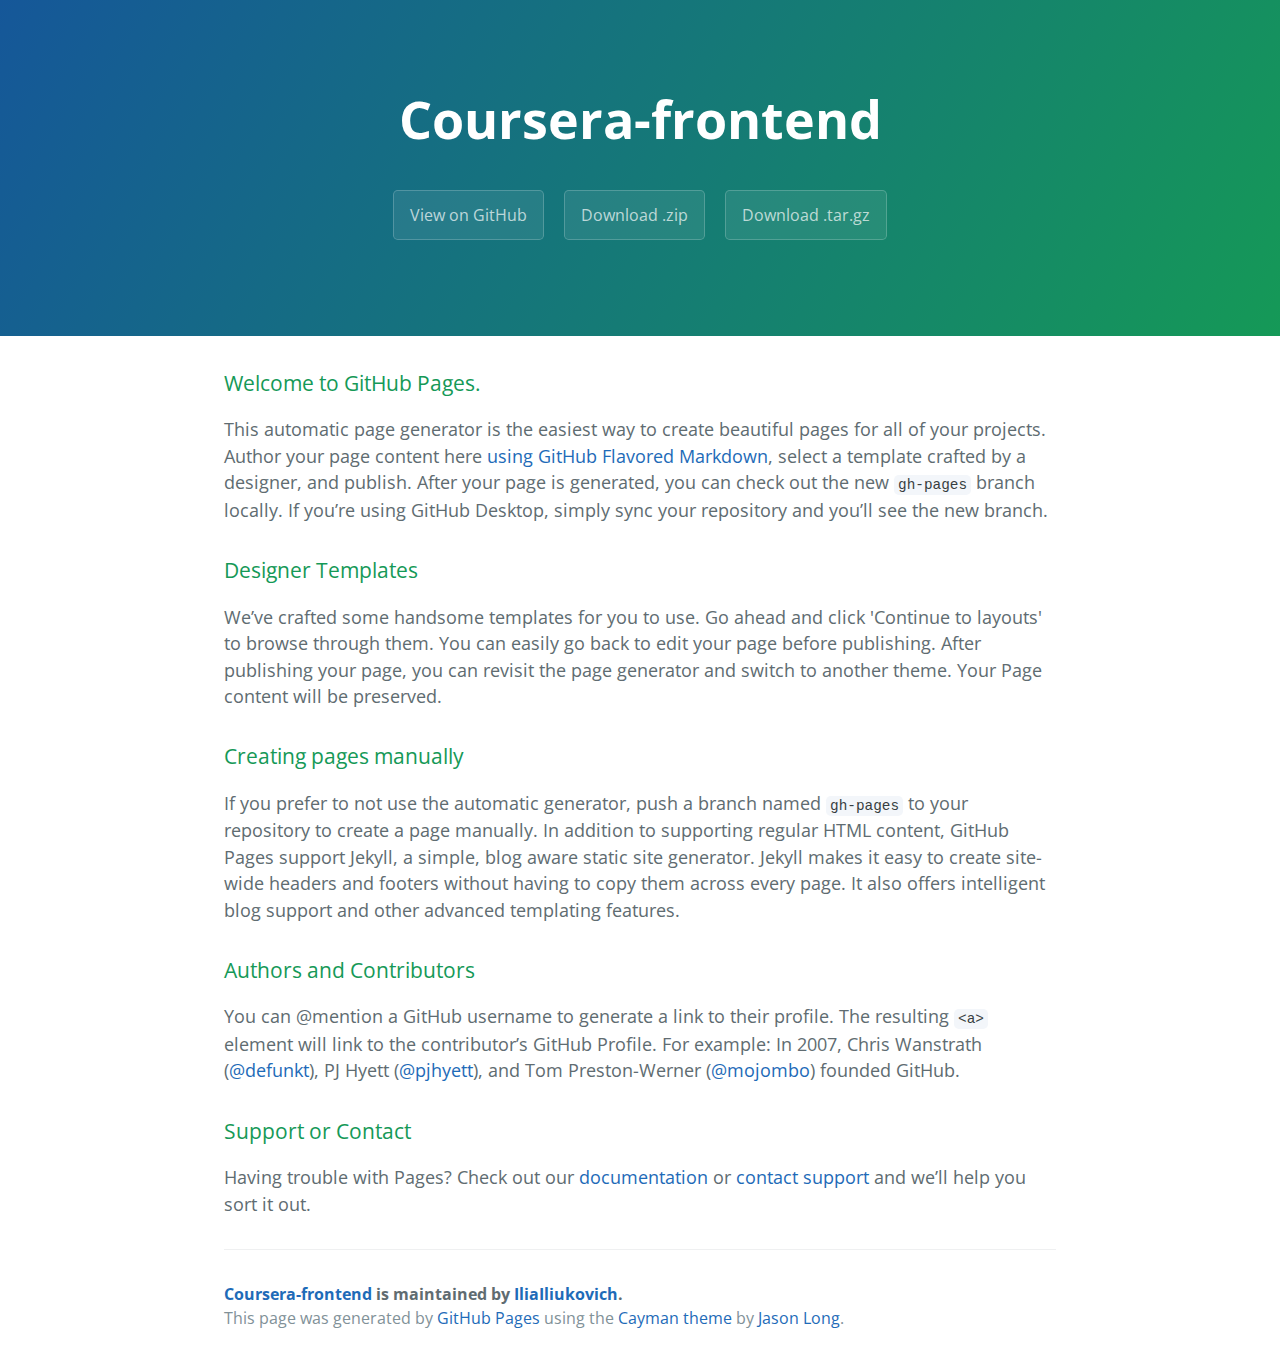
<file: index.html>
<!DOCTYPE html>
<html lang="en-us">
  <head>
    <meta charset="UTF-8">
    <title>Coursera-frontend by IliaIliukovich</title>
    <meta name="viewport" content="width=device-width, initial-scale=1">
    <link rel="stylesheet" type="text/css" href="stylesheets/normalize.css" media="screen">
    <link href='https://fonts.googleapis.com/css?family=Open+Sans:400,700' rel='stylesheet' type='text/css'>
    <link rel="stylesheet" type="text/css" href="stylesheets/stylesheet.css" media="screen">
    <link rel="stylesheet" type="text/css" href="stylesheets/github-light.css" media="screen">
  </head>
  <body>
    <section class="page-header">
      <h1 class="project-name">Coursera-frontend</h1>
      <h2 class="project-tagline"></h2>
      <a href="https://github.com/IliaIliukovich/coursera-frontend" class="btn">View on GitHub</a>
      <a href="https://github.com/IliaIliukovich/coursera-frontend/zipball/master" class="btn">Download .zip</a>
      <a href="https://github.com/IliaIliukovich/coursera-frontend/tarball/master" class="btn">Download .tar.gz</a>
    </section>

    <section class="main-content">
      <h3>
<a id="welcome-to-github-pages" class="anchor" href="#welcome-to-github-pages" aria-hidden="true"><span aria-hidden="true" class="octicon octicon-link"></span></a>Welcome to GitHub Pages.</h3>

<p>This automatic page generator is the easiest way to create beautiful pages for all of your projects. Author your page content here <a href="https://guides.github.com/features/mastering-markdown/">using GitHub Flavored Markdown</a>, select a template crafted by a designer, and publish. After your page is generated, you can check out the new <code>gh-pages</code> branch locally. If you’re using GitHub Desktop, simply sync your repository and you’ll see the new branch.</p>

<h3>
<a id="designer-templates" class="anchor" href="#designer-templates" aria-hidden="true"><span aria-hidden="true" class="octicon octicon-link"></span></a>Designer Templates</h3>

<p>We’ve crafted some handsome templates for you to use. Go ahead and click 'Continue to layouts' to browse through them. You can easily go back to edit your page before publishing. After publishing your page, you can revisit the page generator and switch to another theme. Your Page content will be preserved.</p>

<h3>
<a id="creating-pages-manually" class="anchor" href="#creating-pages-manually" aria-hidden="true"><span aria-hidden="true" class="octicon octicon-link"></span></a>Creating pages manually</h3>

<p>If you prefer to not use the automatic generator, push a branch named <code>gh-pages</code> to your repository to create a page manually. In addition to supporting regular HTML content, GitHub Pages support Jekyll, a simple, blog aware static site generator. Jekyll makes it easy to create site-wide headers and footers without having to copy them across every page. It also offers intelligent blog support and other advanced templating features.</p>

<h3>
<a id="authors-and-contributors" class="anchor" href="#authors-and-contributors" aria-hidden="true"><span aria-hidden="true" class="octicon octicon-link"></span></a>Authors and Contributors</h3>

<p>You can @mention a GitHub username to generate a link to their profile. The resulting <code>&lt;a&gt;</code> element will link to the contributor’s GitHub Profile. For example: In 2007, Chris Wanstrath (<a href="https://github.com/defunkt" class="user-mention">@defunkt</a>), PJ Hyett (<a href="https://github.com/pjhyett" class="user-mention">@pjhyett</a>), and Tom Preston-Werner (<a href="https://github.com/mojombo" class="user-mention">@mojombo</a>) founded GitHub.</p>

<h3>
<a id="support-or-contact" class="anchor" href="#support-or-contact" aria-hidden="true"><span aria-hidden="true" class="octicon octicon-link"></span></a>Support or Contact</h3>

<p>Having trouble with Pages? Check out our <a href="https://help.github.com/pages">documentation</a> or <a href="https://github.com/contact">contact support</a> and we’ll help you sort it out.</p>

      <footer class="site-footer">
        <span class="site-footer-owner"><a href="https://github.com/IliaIliukovich/coursera-frontend">Coursera-frontend</a> is maintained by <a href="https://github.com/IliaIliukovich">IliaIliukovich</a>.</span>

        <span class="site-footer-credits">This page was generated by <a href="https://pages.github.com">GitHub Pages</a> using the <a href="https://github.com/jasonlong/cayman-theme">Cayman theme</a> by <a href="https://twitter.com/jasonlong">Jason Long</a>.</span>
      </footer>

    </section>

  
  </body>
</html>
</file>
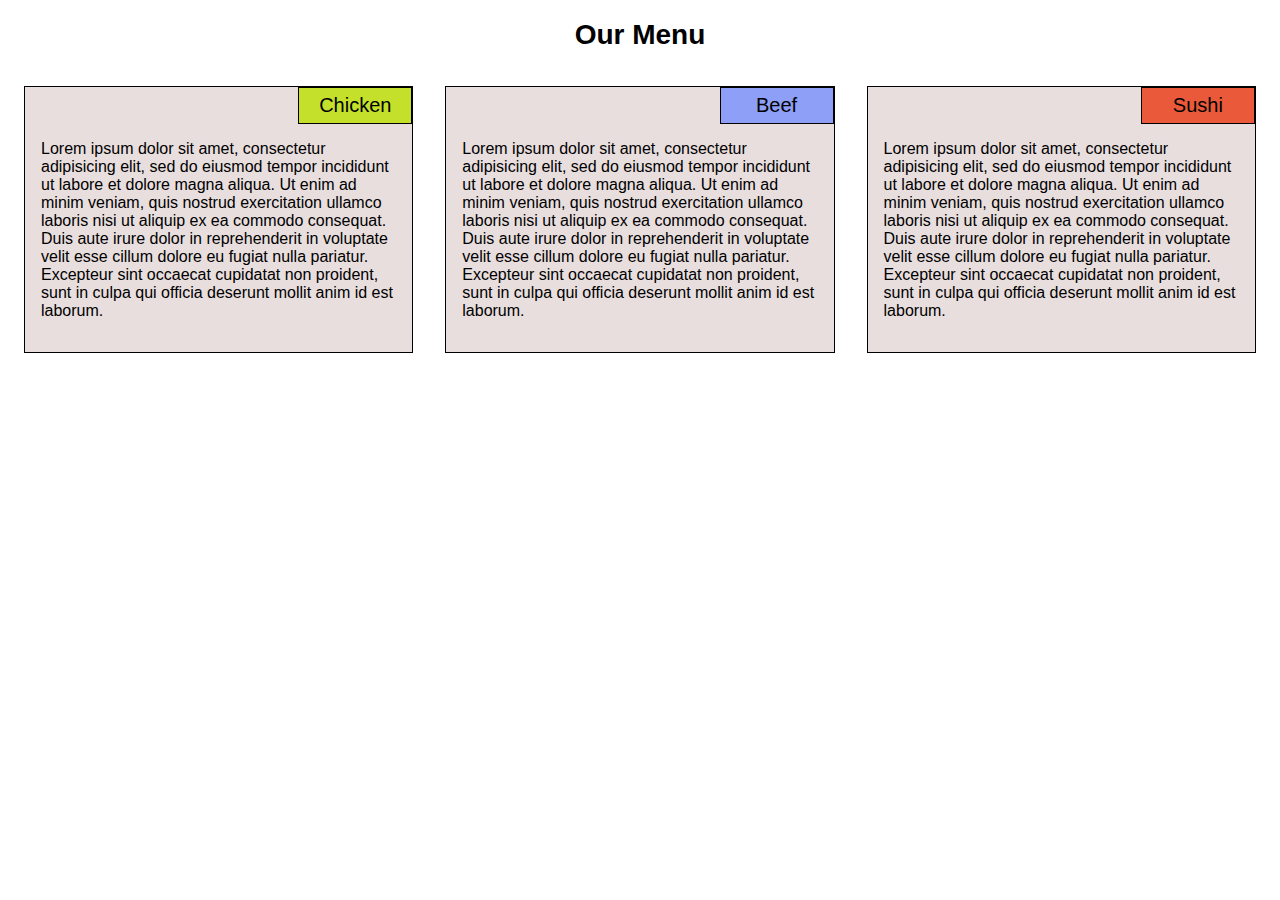
<file: module2-solution/index.html>
<!DOCTYPE html>
<html>
	<head>
		<meta charset="utf-8">
		<meta name="viewport" content=width=device-width, initial-scale=1>
		<link rel="stylesheet" type="text/css" href="css/styles.css">
		<title>Module 2 Solution</title>
	</head>
	<body>
		<h1>Our Menu</h1>
		<div class="usualBox smallBox">
			<div class="internalBox clearfix">
				<p class="title1">Chicken</p>
				<p>Lorem ipsum dolor sit amet, consectetur adipisicing elit, sed do eiusmod
					tempor incididunt ut labore et dolore magna aliqua. Ut enim ad minim veniam,
					quis nostrud exercitation ullamco laboris nisi ut aliquip ex ea commodo
					consequat. Duis aute irure dolor in reprehenderit in voluptate velit esse
					cillum dolore eu fugiat nulla pariatur. Excepteur sint occaecat cupidatat non
					proident, sunt in culpa qui officia deserunt mollit anim id est laborum.</p>
			</div>
		</div>
		<div class="usualBox smallBox">
			<div class="internalBox clearfix">
				<p class="title2">Beef</p>
				<p>Lorem ipsum dolor sit amet, consectetur adipisicing elit, sed do eiusmod
				tempor incididunt ut labore et dolore magna aliqua. Ut enim ad minim veniam,
				quis nostrud exercitation ullamco laboris nisi ut aliquip ex ea commodo
				consequat. Duis aute irure dolor in reprehenderit in voluptate velit esse
				cillum dolore eu fugiat nulla pariatur. Excepteur sint occaecat cupidatat non
				proident, sunt in culpa qui officia deserunt mollit anim id est laborum.</p>
			</div>
		</div>
		<div class="usualBox bigBox">
			<div class="internalBox clearfix">
				<p class="title3">Sushi</p>
				<p>Lorem ipsum dolor sit amet, consectetur adipisicing elit, sed do eiusmod
				tempor incididunt ut labore et dolore magna aliqua. Ut enim ad minim veniam,
				quis nostrud exercitation ullamco laboris nisi ut aliquip ex ea commodo
				consequat. Duis aute irure dolor in reprehenderit in voluptate velit esse
				cillum dolore eu fugiat nulla pariatur. Excepteur sint occaecat cupidatat non
				proident, sunt in culpa qui officia deserunt mollit anim id est laborum.</p>
			</div>
		</div>
	</body>
</html>
</file>
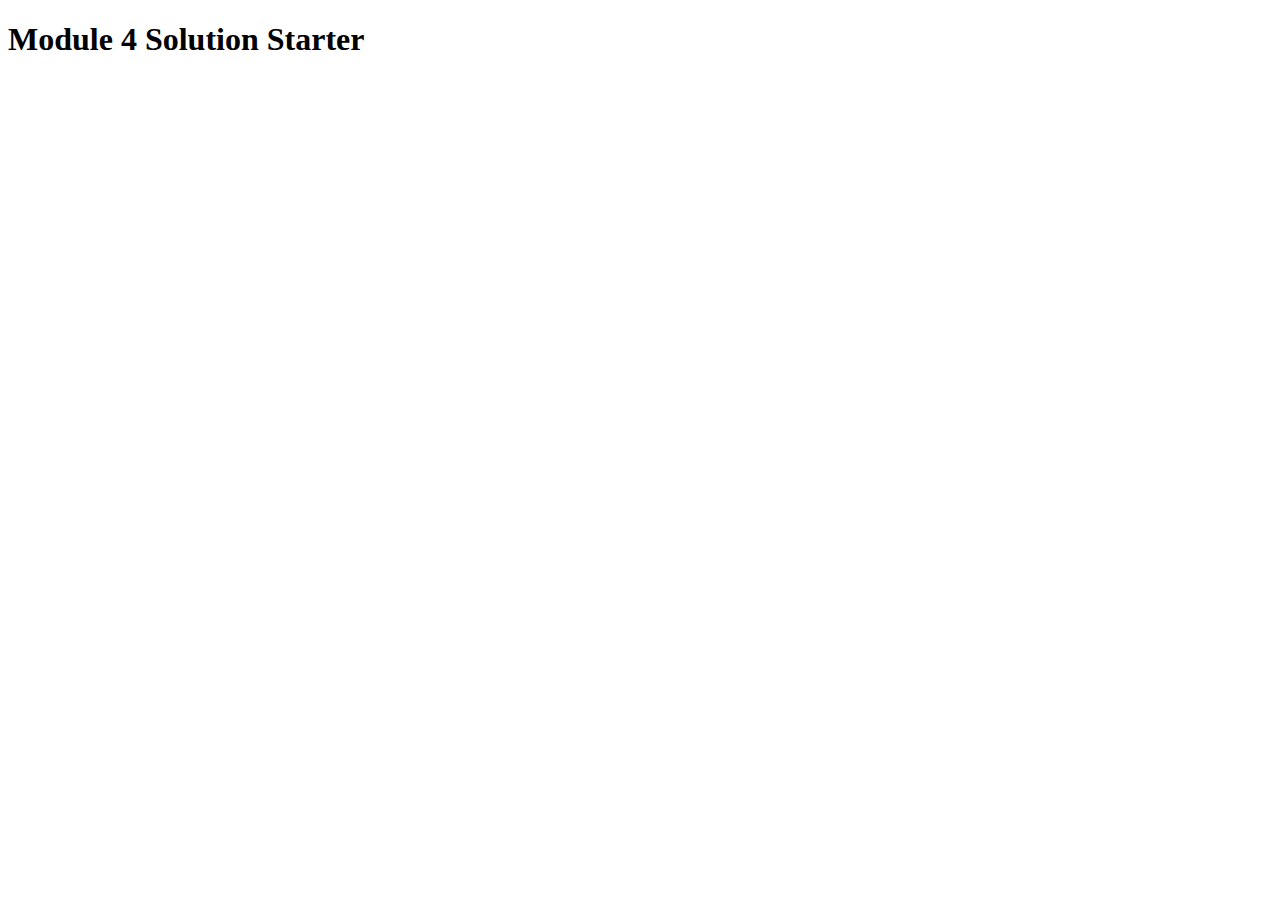
<file: module4-solution/index.html>
<!DOCTYPE html>
<html>
<head>
  <meta charset="utf-8">
  <title>Module 4 Solution Starter</title>
  <script>
    var names = []; // DO NOT REMOVE
  </script>
  <script src="SpeakHello.js"></script>
  <script src="SpeakGoodBye.js"></script>
  <script src="script.js"></script>
</head>
<body>
  <h1>Module 4 Solution Starter</h1>
</body>
</html>
</file>
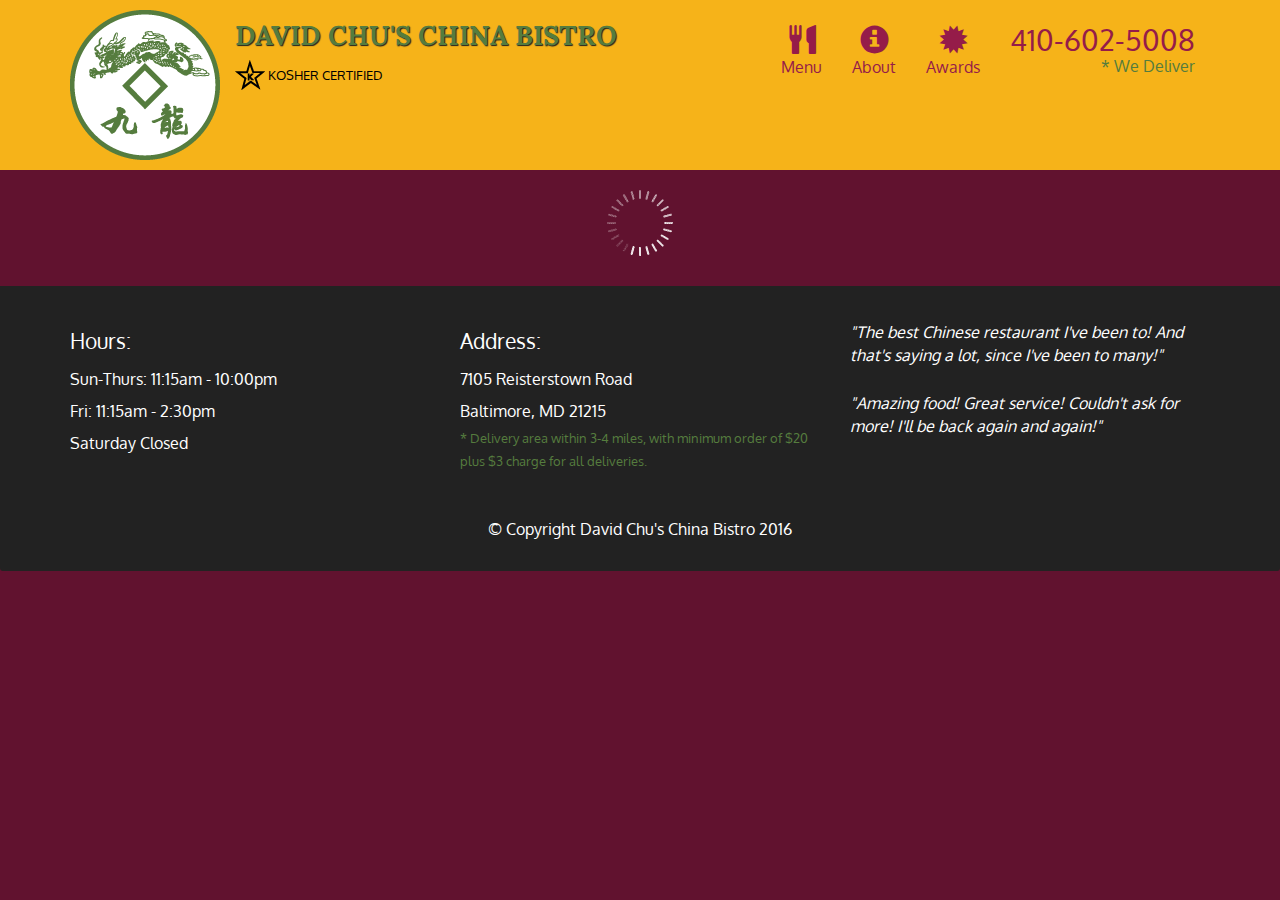
<file: module5-solution/index.html>
<!doctype html>
<html lang="en">
  <head>
    <meta charset="utf-8">
    <meta http-equiv="X-UA-Compatible" content="IE=edge">
    <meta name="viewport" content="width=device-width, initial-scale=1">
    <title>David Chu's China Bistro</title>
    <link rel="stylesheet" href="css/bootstrap.min.css">
    <link rel="stylesheet" href="css/styles.css">
    <link href='https://fonts.googleapis.com/css?family=Oxygen:400,300,700' rel='stylesheet' type='text/css'>
    <link href='https://fonts.googleapis.com/css?family=Lora' rel='stylesheet' type='text/css'>
  </head>
<body>
  <header>
    <nav id="header-nav" class="navbar navbar-default">
      <div class="container">
        <div class="navbar-header">
          <a href="index.html" class="pull-left visible-md visible-lg">
            <div id="logo-img" alt="Logo image"></div>
          </a>

          <div class="navbar-brand">
            <a href="index.html"><h1>David Chu's China Bistro</h1></a>
            <p>
              <img src="images/star-k-logo.png" alt="Kosher certification">
              <span>Kosher Certified</span>
            </p>
          </div>

          <button id="navbarToggle" type="button" class="navbar-toggle collapsed" data-toggle="collapse" data-target="#collapsable-nav" aria-expanded="false">
            <span class="sr-only">Toggle navigation</span>
            <span class="icon-bar"></span>
            <span class="icon-bar"></span>
            <span class="icon-bar"></span>
          </button>
        </div>
        
        <div id="collapsable-nav" class="collapse navbar-collapse">
           <ul id="nav-list" class="nav navbar-nav navbar-right">
            <li id="navHomeButton" class="visible-xs active">
              <a href="index.html">
                <span class="glyphicon glyphicon-home"></span> Home</a>
            </li>
            <li id="navMenuButton">
              <a href="#" onclick="$dc.loadMenuCategories();">
                <span class="glyphicon glyphicon-cutlery"></span><br class="hidden-xs"> Menu</a>
            </li>
            <li>
              <a href="#">
                <span class="glyphicon glyphicon-info-sign"></span><br class="hidden-xs"> About</a>
            </li>
            <li>
              <a href="#">
                <span class="glyphicon glyphicon-certificate"></span><br class="hidden-xs"> Awards</a>
            </li>
            <li id="phone" class="hidden-xs">
              <a href="tel:410-602-5008">
                <span>410-602-5008</span></a><div>* We Deliver</div>
            </li>
          </ul><!-- #nav-list -->
        </div><!-- .collapse .navbar-collapse -->
      </div><!-- .container -->
    </nav><!-- #header-nav -->
  </header>

  <div id="call-btn" class="visible-xs">
    <a class="btn" href="tel:410-602-5008">
    <span class="glyphicon glyphicon-earphone"></span>
    410-602-5008
    </a>
  </div>
  <div id="xs-deliver" class="text-center visible-xs">* We Deliver</div>

  <div id="main-content" class="container"></div>

  <footer class="panel-footer">
    <div class="container">
      <div class="row">
        <section id="hours" class="col-sm-4">
          <span>Hours:</span><br>
          Sun-Thurs: 11:15am - 10:00pm<br>
          Fri: 11:15am - 2:30pm<br>
          Saturday Closed
          <hr class="visible-xs">
        </section>
        <section id="address" class="col-sm-4">
          <span>Address:</span><br>
          7105 Reisterstown Road<br>
          Baltimore, MD 21215
          <p>* Delivery area within 3-4 miles, with minimum order of $20 plus $3 charge for all deliveries.</p>
          <hr class="visible-xs">
        </section>
        <section id="testimonials" class="col-sm-4">
          <p>"The best Chinese restaurant I've been to! And that's saying a lot, since I've been to many!"</p>
          <p>"Amazing food! Great service! Couldn't ask for more! I'll be back again and again!"</p>
        </section>
      </div>
      <div class="text-center">&copy; Copyright David Chu's China Bistro 2016</div>
    </div>
  </footer>

  <!-- jQuery (Bootstrap JS plugins depend on it) -->
  <script src="js/jquery-2.1.4.min.js"></script>
  <script src="js/bootstrap.min.js"></script>
  <script src="js/ajax-utils.js"></script>
  <script src="js/script.js"></script>
</body>
</html>
</file>
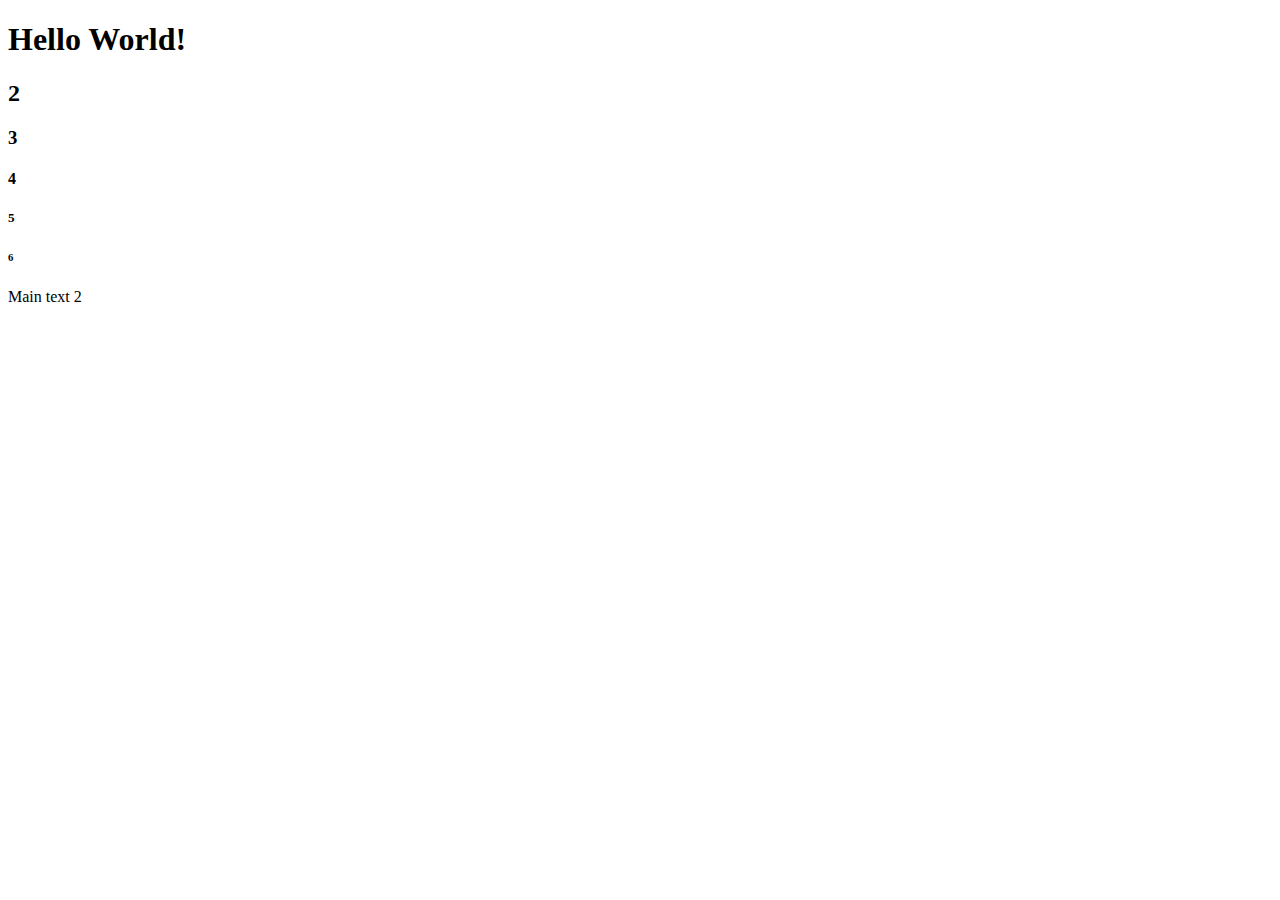
<file: site/index.html>
<!DOCTYPE html>
<html>
	<head>
		<meta charset="utf-8">
		<title>Hello World</title>
	</head>
<body>
	<h1>Hello World!</h1>
	<h2>2</h2>
	<h3>3</h3>
	<h4>4</h4>
	<h5>5</h5>
	<h6>6</h6>
	
	<p>Main text 2</p>
</body>
</html>
</file>
<file: stylesheets/stylesheet.css>
* {
  box-sizing: border-box; }

body {
  padding: 0;
  margin: 0;
  font-family: "Open Sans", "Helvetica Neue", Helvetica, Arial, sans-serif;
  font-size: 16px;
  line-height: 1.5;
  color: #606c71; }

a {
  color: #1e6bb8;
  text-decoration: none; }
  a:hover {
    text-decoration: underline; }

.btn {
  display: inline-block;
  margin-bottom: 1rem;
  color: rgba(255, 255, 255, 0.7);
  background-color: rgba(255, 255, 255, 0.08);
  border-color: rgba(255, 255, 255, 0.2);
  border-style: solid;
  border-width: 1px;
  border-radius: 0.3rem;
  transition: color 0.2s, background-color 0.2s, border-color 0.2s; }
  .btn + .btn {
    margin-left: 1rem; }

.btn:hover {
  color: rgba(255, 255, 255, 0.8);
  text-decoration: none;
  background-color: rgba(255, 255, 255, 0.2);
  border-color: rgba(255, 255, 255, 0.3); }

@media screen and (min-width: 64em) {
  .btn {
    padding: 0.75rem 1rem; } }

@media screen and (min-width: 42em) and (max-width: 64em) {
  .btn {
    padding: 0.6rem 0.9rem;
    font-size: 0.9rem; } }

@media screen and (max-width: 42em) {
  .btn {
    display: block;
    width: 100%;
    padding: 0.75rem;
    font-size: 0.9rem; }
    .btn + .btn {
      margin-top: 1rem;
      margin-left: 0; } }

.page-header {
  color: #fff;
  text-align: center;
  background-color: #159957;
  background-image: linear-gradient(120deg, #155799, #159957); }

@media screen and (min-width: 64em) {
  .page-header {
    padding: 5rem 6rem; } }

@media screen and (min-width: 42em) and (max-width: 64em) {
  .page-header {
    padding: 3rem 4rem; } }

@media screen and (max-width: 42em) {
  .page-header {
    padding: 2rem 1rem; } }

.project-name {
  margin-top: 0;
  margin-bottom: 0.1rem; }

@media screen and (min-width: 64em) {
  .project-name {
    font-size: 3.25rem; } }

@media screen and (min-width: 42em) and (max-width: 64em) {
  .project-name {
    font-size: 2.25rem; } }

@media screen and (max-width: 42em) {
  .project-name {
    font-size: 1.75rem; } }

.project-tagline {
  margin-bottom: 2rem;
  font-weight: normal;
  opacity: 0.7; }

@media screen and (min-width: 64em) {
  .project-tagline {
    font-size: 1.25rem; } }

@media screen and (min-width: 42em) and (max-width: 64em) {
  .project-tagline {
    font-size: 1.15rem; } }

@media screen and (max-width: 42em) {
  .project-tagline {
    font-size: 1rem; } }

.main-content :first-child {
  margin-top: 0; }
.main-content img {
  max-width: 100%; }
.main-content h1, .main-content h2, .main-content h3, .main-content h4, .main-content h5, .main-content h6 {
  margin-top: 2rem;
  margin-bottom: 1rem;
  font-weight: normal;
  color: #159957; }
.main-content p {
  margin-bottom: 1em; }
.main-content code {
  padding: 2px 4px;
  font-family: Consolas, "Liberation Mono", Menlo, Courier, monospace;
  font-size: 0.9rem;
  color: #383e41;
  background-color: #f3f6fa;
  border-radius: 0.3rem; }
.main-content pre {
  padding: 0.8rem;
  margin-top: 0;
  margin-bottom: 1rem;
  font: 1rem Consolas, "Liberation Mono", Menlo, Courier, monospace;
  color: #567482;
  word-wrap: normal;
  background-color: #f3f6fa;
  border: solid 1px #dce6f0;
  border-radius: 0.3rem; }
  .main-content pre > code {
    padding: 0;
    margin: 0;
    font-size: 0.9rem;
    color: #567482;
    word-break: normal;
    white-space: pre;
    background: transparent;
    border: 0; }
.main-content .highlight {
  margin-bottom: 1rem; }
  .main-content .highlight pre {
    margin-bottom: 0;
    word-break: normal; }
.main-content .highlight pre, .main-content pre {
  padding: 0.8rem;
  overflow: auto;
  font-size: 0.9rem;
  line-height: 1.45;
  border-radius: 0.3rem; }
.main-content pre code, .main-content pre tt {
  display: inline;
  max-width: initial;
  padding: 0;
  margin: 0;
  overflow: initial;
  line-height: inherit;
  word-wrap: normal;
  background-color: transparent;
  border: 0; }
  .main-content pre code:before, .main-content pre code:after, .main-content pre tt:before, .main-content pre tt:after {
    content: normal; }
.main-content ul, .main-content ol {
  margin-top: 0; }
.main-content blockquote {
  padding: 0 1rem;
  margin-left: 0;
  color: #819198;
  border-left: 0.3rem solid #dce6f0; }
  .main-content blockquote > :first-child {
    margin-top: 0; }
  .main-content blockquote > :last-child {
    margin-bottom: 0; }
.main-content table {
  display: block;
  width: 100%;
  overflow: auto;
  word-break: normal;
  word-break: keep-all; }
  .main-content table th {
    font-weight: bold; }
  .main-content table th, .main-content table td {
    padding: 0.5rem 1rem;
    border: 1px solid #e9ebec; }
.main-content dl {
  padding: 0; }
  .main-content dl dt {
    padding: 0;
    margin-top: 1rem;
    font-size: 1rem;
    font-weight: bold; }
  .main-content dl dd {
    padding: 0;
    margin-bottom: 1rem; }
.main-content hr {
  height: 2px;
  padding: 0;
  margin: 1rem 0;
  background-color: #eff0f1;
  border: 0; }

@media screen and (min-width: 64em) {
  .main-content {
    max-width: 64rem;
    padding: 2rem 6rem;
    margin: 0 auto;
    font-size: 1.1rem; } }

@media screen and (min-width: 42em) and (max-width: 64em) {
  .main-content {
    padding: 2rem 4rem;
    font-size: 1.1rem; } }

@media screen and (max-width: 42em) {
  .main-content {
    padding: 2rem 1rem;
    font-size: 1rem; } }

.site-footer {
  padding-top: 2rem;
  margin-top: 2rem;
  border-top: solid 1px #eff0f1; }

.site-footer-owner {
  display: block;
  font-weight: bold; }

.site-footer-credits {
  color: #819198; }

@media screen and (min-width: 64em) {
  .site-footer {
    font-size: 1rem; } }

@media screen and (min-width: 42em) and (max-width: 64em) {
  .site-footer {
    font-size: 1rem; } }

@media screen and (max-width: 42em) {
  .site-footer {
    font-size: 0.9rem; } }
</file>
<file: stylesheets/github-light.css>
/*
The MIT License (MIT)

Copyright (c) 2016 GitHub, Inc.

Permission is hereby granted, free of charge, to any person obtaining a copy
of this software and associated documentation files (the "Software"), to deal
in the Software without restriction, including without limitation the rights
to use, copy, modify, merge, publish, distribute, sublicense, and/or sell
copies of the Software, and to permit persons to whom the Software is
furnished to do so, subject to the following conditions:

The above copyright notice and this permission notice shall be included in all
copies or substantial portions of the Software.

THE SOFTWARE IS PROVIDED "AS IS", WITHOUT WARRANTY OF ANY KIND, EXPRESS OR
IMPLIED, INCLUDING BUT NOT LIMITED TO THE WARRANTIES OF MERCHANTABILITY,
FITNESS FOR A PARTICULAR PURPOSE AND NONINFRINGEMENT. IN NO EVENT SHALL THE
AUTHORS OR COPYRIGHT HOLDERS BE LIABLE FOR ANY CLAIM, DAMAGES OR OTHER
LIABILITY, WHETHER IN AN ACTION OF CONTRACT, TORT OR OTHERWISE, ARISING FROM,
OUT OF OR IN CONNECTION WITH THE SOFTWARE OR THE USE OR OTHER DEALINGS IN THE
SOFTWARE.

*/

.pl-c /* comment */ {
  color: #969896;
}

.pl-c1 /* constant, variable.other.constant, support, meta.property-name, support.constant, support.variable, meta.module-reference, markup.raw, meta.diff.header */,
.pl-s .pl-v /* string variable */ {
  color: #0086b3;
}

.pl-e /* entity */,
.pl-en /* entity.name */ {
  color: #795da3;
}

.pl-smi /* variable.parameter.function, storage.modifier.package, storage.modifier.import, storage.type.java, variable.other */,
.pl-s .pl-s1 /* string source */ {
  color: #333;
}

.pl-ent /* entity.name.tag */ {
  color: #63a35c;
}

.pl-k /* keyword, storage, storage.type */ {
  color: #a71d5d;
}

.pl-s /* string */,
.pl-pds /* punctuation.definition.string, string.regexp.character-class */,
.pl-s .pl-pse .pl-s1 /* string punctuation.section.embedded source */,
.pl-sr /* string.regexp */,
.pl-sr .pl-cce /* string.regexp constant.character.escape */,
.pl-sr .pl-sre /* string.regexp source.ruby.embedded */,
.pl-sr .pl-sra /* string.regexp string.regexp.arbitrary-repitition */ {
  color: #183691;
}

.pl-v /* variable */ {
  color: #ed6a43;
}

.pl-id /* invalid.deprecated */ {
  color: #b52a1d;
}

.pl-ii /* invalid.illegal */ {
  color: #f8f8f8;
  background-color: #b52a1d;
}

.pl-sr .pl-cce /* string.regexp constant.character.escape */ {
  font-weight: bold;
  color: #63a35c;
}

.pl-ml /* markup.list */ {
  color: #693a17;
}

.pl-mh /* markup.heading */,
.pl-mh .pl-en /* markup.heading entity.name */,
.pl-ms /* meta.separator */ {
  font-weight: bold;
  color: #1d3e81;
}

.pl-mq /* markup.quote */ {
  color: #008080;
}

.pl-mi /* markup.italic */ {
  font-style: italic;
  color: #333;
}

.pl-mb /* markup.bold */ {
  font-weight: bold;
  color: #333;
}

.pl-md /* markup.deleted, meta.diff.header.from-file */ {
  color: #bd2c00;
  background-color: #ffecec;
}

.pl-mi1 /* markup.inserted, meta.diff.header.to-file */ {
  color: #55a532;
  background-color: #eaffea;
}

.pl-mdr /* meta.diff.range */ {
  font-weight: bold;
  color: #795da3;
}

.pl-mo /* meta.output */ {
  color: #1d3e81;
}
</file>
<file: module2-solution/css/styles.css>
body {
	font-family: "Arial";
}

h1 {
	text-align: center;
	font-size: 1.75em;
}

p {
	clear: right;
	padding: 1em;
}

.clearfix:after {
    content: "";
    display: table;
    clear: both;
}

.usualBox {
	padding: 1em;
	box-sizing: border-box;
	width: 33.33%;
	float: left;
}

.internalBox {
	border: 1px solid black;
	background-color: #e8dede;
}

.title1, .title2, .title3 {
	position: relative;
	float: right;
	right: 0px;
	border: 1px solid black;
	width: 100px;
	text-align: center;
	font-size: 1.25em;
	padding: 0.3em;
	margin: 0;
}

.title1 {
	background-color: #c4e02b;
}

.title2 {
	background-color: #8d9ff7;
}

.title3 {
	background-color: #ea5a3a;
}

@media (min-width: 768px) and (max-width: 991px) {
	.smallBox {
		width: 50%;
	}
	.bigBox {
		width: 100%;
	}
}

@media (max-width: 767px) {
	.usualBox {
		width: 100%;
	}
}
</file>
<file: module5-solution/css/styles.css>
body {
  font-size: 16px;
  color: #fff;
  background-color: #61122f;
  font-family: 'Oxygen', sans-serif;
}

/** HEADER **/
#header-nav {
  background-color: #f6b319;
  border-radius: 0;
  border: 0;
}

#logo-img {
  background: url('../images/restaurant-logo_large.png') no-repeat;
  width: 150px;
  height: 150px;
  margin: 10px 15px 10px 0;
}

.navbar-brand {
  padding-top: 25px;
}
.navbar-brand h1 { /* Restaurant name */
  font-family: 'Lora', serif;
  color: #557c3e;
  font-size: 1.5em;
  text-transform: uppercase;
  font-weight: bold;
  text-shadow: 1px 1px 1px #222;
  margin-top: 0;
  margin-bottom: 0;
  line-height: .75;
}
.navbar-brand a:hover, .navbar-brand a:focus {
  text-decoration: none;
}
.navbar-brand p { /* Kosher cert */
  color: #000;
  text-transform: uppercase;
  font-size: .7em;
  margin-top: 15px;
}
.navbar-brand p span { /* Star-K */
  vertical-align: middle;
}

#nav-list {
  margin-top: 10px;
}
#nav-list a {
  color: #951C49;
  text-align: center;
}
#nav-list a:hover {
  background: #E7E7E7;
}
#nav-list a span {
  font-size: 1.8em;
}

#phone {
  margin-top: 5px;
}
#phone a { /* Phone number */
  text-align: right;
  padding-bottom: 0;
}
#phone div { /* We Deliver */
  color: #557c3e;
  text-align: right;
  padding-right: 15px;
}

.navbar-header button.navbar-toggle, .navbar-header .icon-bar {
  border: 1px solid #61122f;
}
.navbar-header button.navbar-toggle {
  clear: both;
  margin-top: -30px;
}
/* END HEADER */

/* FOOTER */
.panel-footer {
  margin-top: 30px;
  padding-top: 35px;
  padding-bottom: 30px;
  background-color: #222;
  border-top: 0;
}
.panel-footer div.row {
  margin-bottom: 35px;
}
#hours, #address {
  line-height: 2;
}
#hours > span, #address > span {
  font-size: 1.3em;
}
#address p {
  color: #557c3e;
  font-size: .8em;
  line-height: 1.8;
}
#testimonials {
  font-style: italic;
}
#testimonials p:nth-child(2) {
  margin-top: 25px;
}
/* END FOOTER */



/* HOME PAGE */
.container .jumbotron {
  box-shadow: 0 0 50px #3F0C1F;
  border: 2px solid #3F0C1F;
}

#menu-tile, #specials-tile, #map-tile {
  height: 250px;
  width: 100%;
  margin-bottom: 15px;
  position: relative;
  border: 2px solid #3F0C1F;
  overflow: hidden;
}
#menu-tile:hover, #specials-tile:hover, #map-tile:hover {
  box-shadow: 0 1px 5px 1px #cccccc;
}
#menu-tile {
  background: url('../images/menu-tile.jpg') no-repeat;
  background-position: center;
}
#specials-tile {
  background: url('../images/specials-tile.jpg') no-repeat;
  background-position: center;
}
#menu-tile span, #specials-tile span, #map-tile span {
  position: absolute;
  bottom: 0;
  right: 0;
  width: 100%;
  text-align: center;
  font-size: 1.6em;
  text-transform: uppercase;
  background-color: #000;
  color: #fff;
  opacity: .8;
}
/* END HOME PAGE */

/* MENU CATEGORIES PAGE */
.category-tile { 
  position: relative;
  border: 2px solid #3F0C1F;
  overflow: hidden;
  width: 200px;
  height: 200px;
  margin: 0 auto 15px;
}
.category-tile span {
  position: absolute;
  bottom: 0;
  right: 0;
  width: 100%;
  text-align: center;
  font-size: 1.2em;
  text-transform: uppercase;
  background-color: #000;
  color: #fff;
  opacity: .8;
}
.category-tile:hover {
  box-shadow: 0 1px 5px 1px #cccccc;
}

#menu-categories-title + div {
  margin-bottom: 50px;
}
/* END MENU CATEGORIES PAGE */

/* SINGLE CATEGORY PAGE */
.menu-item-tile {
  margin-bottom: 25px;
}
.menu-item-tile hr {
  width: 80%;
}
.menu-item-tile .menu-item-price {
  font-size: 1.1em;
  text-align: right;
  margin-top: -15px;
  margin-right: -15px;
}
.menu-item-tile .menu-item-price span {
  font-size: .6em;
}
.menu-item-photo {
  position: relative;
  border: 2px solid #3F0C1F; 
  overflow: hidden;
  padding: 0;
  margin-right: -15px;
  margin-left: auto;
  margin-bottom: 20px;
  max-width: 250px;
}
.menu-item-photo div {
  position: absolute;
  bottom: 0;
  right: 0;
  width: 80px;
  background-color: #557c3e;
  text-align: center;
}
.menu-item-description {
  padding-right: 30px;
}
h3.menu-item-title {
  margin: 0 0 10px;
}
.menu-item-details {
  font-size: .9em;
  font-style: italic;
}
/* END SINGLE CATEGORY PAGE */


/********** Large devices only **********/
@media (min-width: 1200px) {
  .container .jumbotron {
    background: url('../images/jumbotron_1200.jpg') no-repeat;
    height: 675px;
  }
}

/********** Medium devices only **********/
@media (min-width: 992px) and (max-width: 1199px) {
  /* Header */
  #logo-img {
    background: url('../images/restaurant-logo_medium.png') no-repeat;
    width: 100px;
    height: 100px;
    margin: 5px 5px 5px 0;
  }
  /* End Header */

  /* Home Page */
  .container .jumbotron {
    background: url('../images/jumbotron_992.jpg') no-repeat;
    height: 558px;
  }
  /* End Home Page */
}

/********** Small devices only **********/
@media (min-width: 768px) and (max-width: 991px) {
  /* Home Page */
  .container .jumbotron {
    background: url('../images/jumbotron_768.jpg') no-repeat;
    height: 432px;
  }
  /* End Home Page */
}

/********** Extra small devices only **********/
@media (max-width: 767px) {
  /* Header */
  .navbar-brand {
    padding-top: 10px;
    height: 80px;
  }
  .navbar-brand h1 { /* Restaurant name */
    padding-top: 10px;
    font-size: 5vw; /* 1vw = 1% of viewport width */
  }
  .navbar-brand p { /* Kosher cert */
    font-size: .6em;
    margin-top: 12px;
  }
  .navbar-brand p img { /* Star-K */
    height: 20px;
  }

  #collapsable-nav a { /* Collapsed nav menu text */
    font-size: 1.2em;
  }
  #collapsable-nav a span { /* Collapsed nav menu glyph */
    font-size: 1em;
    margin-right: 5px;
  }

  #call-btn > a {
    font-size: 1.5em;
    display: block;
    margin: 0 20px;
    padding: 10px;
    border: 2px solid #fff;
    background-color: #f6b319;
    color: #951c49;
  }
  #xs-deliver {
    margin-top: 5px;
    font-size: .7em;
    letter-spacing: .1em;
    text-transform: uppercase;
  }
  /* End Header */

  /* Footer */
  .panel-footer section {
    margin-bottom: 30px;
    text-align: center;
  }
  .panel-footer section:nth-child(3) {
    margin-bottom: 0; /* margin already exists on the whole row */
  }
  .panel-footer section hr {
    width: 50%;
  }
  /* End Footer */

  /* Home Page */
  .container .jumbotron {
    margin-top: 30px;
    padding: 0;
  }
  #menu-tile, #specials-tile {
    width: 360px;
    margin: 0 auto 15px;
  }

  .menu-item-photo {
    margin-right: auto;
  }
  .menu-item-tile .menu-item-price {
    text-align: center;
  }
  .menu-item-description {
    text-align: center;;
  }
}


/********** Super extra small devices Only :-) (e.g., iPhone 4) **********/
@media (max-width: 479px) {
  /* Header */
  .navbar-brand h1 { /* Restaurant name */
    padding-top: 5px;
    font-size: 6vw;
  }
  /* End Header */
  
  /* Home page */
  #menu-tile, #specials-tile {
    width: 280px;
    margin: 0 auto 15px;
  }

  .col-xxs-12 {
    position: relative;
    min-height: 1px;
    padding-right: 15px;
    padding-left: 15px;
    float: left;
    width: 100%;
  }
}
</file>
